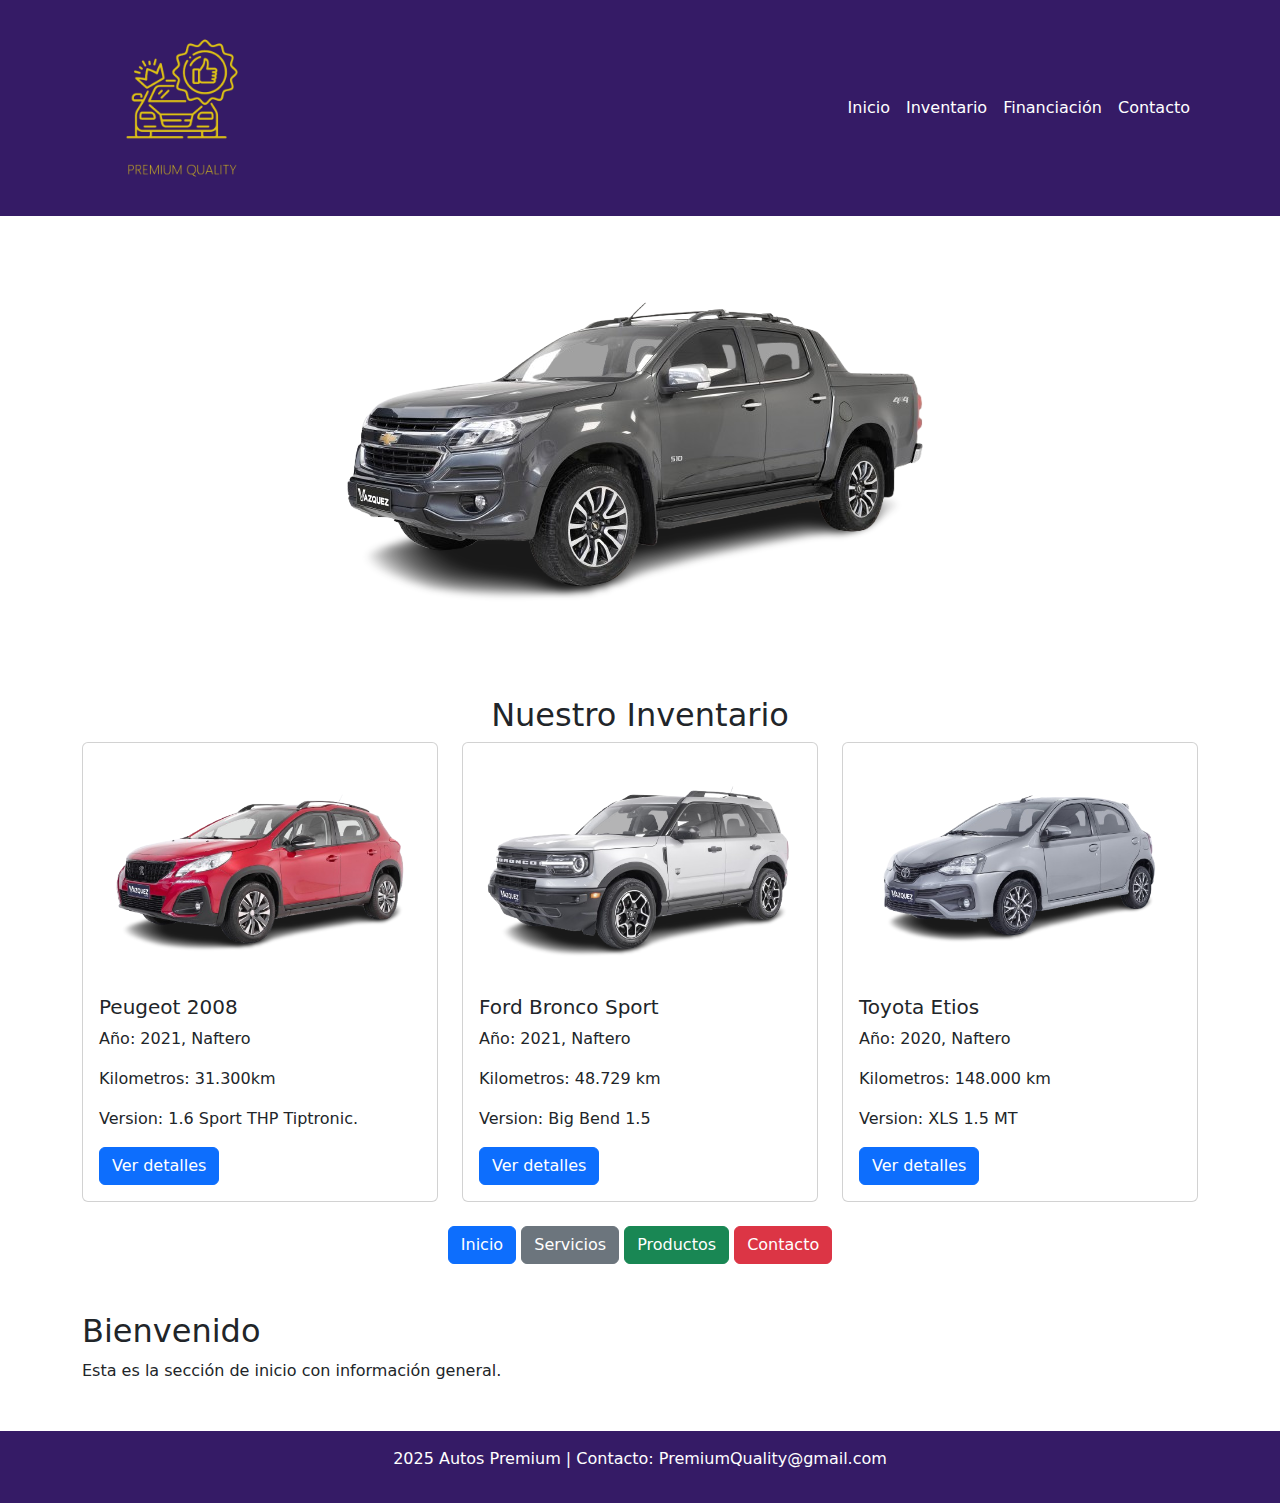
<file: index.html>
<html lang="es">
<head>
    <meta charset="UTF-8">
    <meta name="viewport" content="width=device-width, initial-scale=1">
    <title>Concesionaria Autos Premium</title>
    <!-- Agregar Bootstrap -->
    <link href="https://cdn.jsdelivr.net/npm/bootstrap@5.3.0/dist/css/bootstrap.min.css" rel="stylesheet">
    <!-- Enlazar CSS externo -->
    <style>
        /* Cambiar color del texto de los enlaces a blanco */
        .navbar-nav .nav-link {
            color: white !important;
        }
    </style>


</head>
<body>

    <!-- Barra de navegación -->
    <nav class="navbar navbar-expand-lg navbar-dark " style="background-color: #351b66;">
        <div class="container">
            
            <img src="logos/logo_amarillo.png"  style="width: 200px; height: 200px; border-radius: 50%;" >
            <button class="navbar-toggler" type="button" data-bs-toggle="collapse" data-bs-target="#navbarNav">
                <span class="navbar-toggler-icon"></span>
            </button>
            <div class="collapse navbar-collapse" id="navbarNav">
                <ul class="navbar-nav ms-auto">
                    <li class="nav-item"><a class="nav-link" href="#">Inicio</a></li>
                    <li class="nav-item"><a class="nav-link" href="#">Inventario</a></li>
                    <li class="nav-item"><a class="nav-link" href="#">Financiación</a></li>
                    <li class="nav-item"><a class="nav-link" href="#">Contacto</a></li>
                </ul>
            </div>
        </div>
    </nav>

    <!-- Carrusel de imágenes -->
     <center>
    <div id="carouselExample" class="carousel slide mt-4" data-bs-ride="carousel">
        <div class="carousel-inner">
            <div class="carousel-item active">
                <img src="imagenes/S10-2-removebg-preview.png" class="d-block w-35" alt="Auto 1">
            </div>
            <div class="carousel-item">
                <img src="imagenes/Fiorino-9-removebg-preview.png" class="d-block w-35" alt="Auto 2">
            </div>
            <div class="carousel-item">
                <img src="imagenes/3-96-removebg-preview.png" class="d-block w-35" alt="Auto 3">
            </div>
        </div>
    </div>
      </center>
    <!-- Sección de inventario -->
    <div class="container mt-5">
        <h2 class="text-center">Nuestro Inventario</h2>
        <div class="row">
            <div class="col-md-4">
                <div class="card">
                    <img src="imagenes/DSC_6153-scaled-removebg-preview.png" class="card-img-top" alt="Auto 1">
                    <div class="card-body">
                        <h5 class="card-title">Peugeot 2008</h5>
                        <p class="card-text">Año: 2021, Naftero</p>
                        <p class="card-text">Kilometros: 31.300km</p>
                        <p class="card-text">Version: 1.6 Sport THP Tiptronic.</p>
                        <a href="#" class="btn btn-primary">Ver detalles</a>
                    </div>
                </div>
            </div>
            <div class="col-md-4">
                <div class="card">
                    <img src="imagenes/Bronco-3-scaled-removebg-preview.png" class="card-img-top" alt="Auto 2">
                    <div class="card-body">
                        <h5 class="card-title">Ford Bronco Sport</h5>
                        <p class="card-text">Año: 2021, Naftero</p>
                        <p class="card-text">Kilometros: 48.729 km</p>
                        <p class="card-text">Version: Big Bend 1.5</p>
                        <a href="#" class="btn btn-primary">Ver detalles</a>
                    </div>
                </div>
            </div>
            <div class="col-md-4">
                <div class="card">
                    <img src="imagenes/Etios-3-4-scaled-removebg-preview.png" class="card-img-top" alt="Auto 3">
                    <div class="card-body">
                        <h5 class="card-title">Toyota Etios</h5>
                        <p class="card-text">Año: 2020, Naftero</p>
                        <p class="card-text">Kilometros: 148.000 km</p>
                        <p class="card-text">Version: XLS 1.5 MT</p>
                        <a href="#" class="btn btn-primary">Ver detalles</a>
                    </div>
                </div>
            </div>
        </div>
    </div>
    <!-- Sección de Contenedor menu de abajo -->

    <div class="container text-center mt-4">
        <button class="btn btn-primary" onclick="mostrarSeccion('inicio')">Inicio</button>
        <button class="btn btn-secondary" onclick="mostrarSeccion('servicios')">Servicios</button>
        <button class="btn btn-success" onclick="mostrarSeccion('productos')">Productos</button>
        <button class="btn btn-danger" onclick="mostrarSeccion('contacto')">Contacto</button>
    </div>

    <div class="container mt-5">
        <div id="inicio" class="seccion">
            <h2>Bienvenido</h2>
            <p>Esta es la sección de inicio con información general.</p>
        </div>

        <div id="servicios" class="seccion">
            <h2>Nuestros Servicios</h2>
            <p>Ofrecemos mantenimiento, asesoría y más.</p>
        </div>

        <div id="productos" class="seccion">
            <h2>Productos Disponibles</h2>
            <p>Aquí puedes ver nuestro catálogo de productos.</p>
        </div>

        <div id="contacto" class="seccion">
            <h2>Contáctanos</h2>
            <p>Déjanos tu mensaje y te responderemos pronto.</p>
            <form>
                <input type="text" class="form-control" placeholder="Nombre">
                <input type="email" class="form-control mt-2" placeholder="Correo Electrónico">
                <textarea class="form-control mt-2" placeholder="Mensaje"></textarea>
                <button class="btn btn-success mt-3">Enviar</button>
            </form>
        </div>
    </div>

    <script>
        function mostrarSeccion(id) {
            document.querySelectorAll('.seccion').forEach(seccion => {
                seccion.style.display = 'none';
            });

            document.getElementById(id).style.display = 'block';
        }

        mostrarSeccion('inicio'); // Muestra "Inicio" al cargar la página
    </script>

    <!-- Pie de página -->
    <footer class=" text-white text-center p-3 mt-5" style="background-color: #351b66;">
        <p> 2025 Autos Premium | Contacto: PremiumQuality@gmail.com</p>
    </footer>

    <!-- Agregar Bootstrap JS -->
    <script src="https://cdn.jsdelivr.net/npm/bootstrap@5.3.0/dist/js/bootstrap.bundle.min.js"></script>

</body>
</html>
</file>
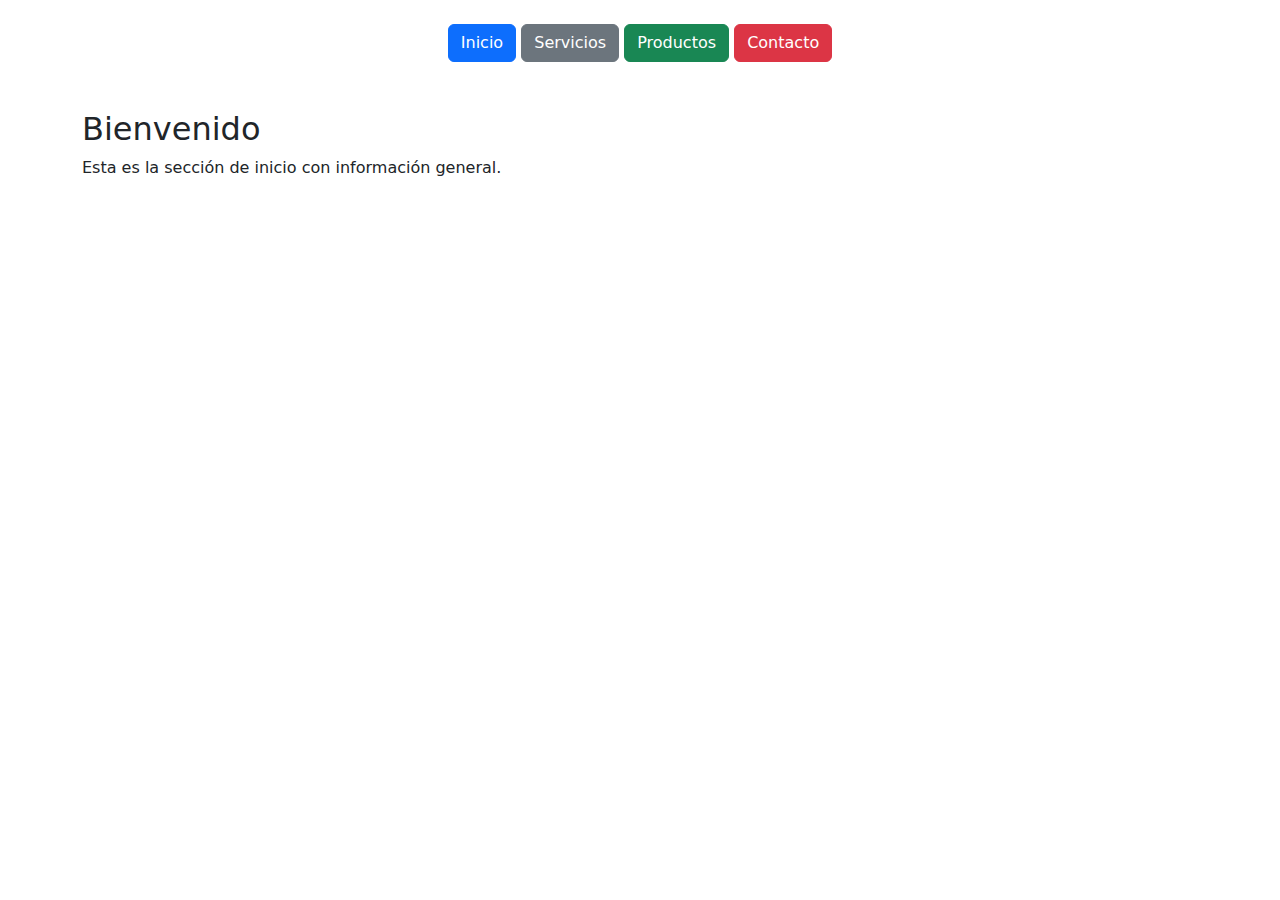
<file: ejemplo display.html>
<!DOCTYPE html>
<html lang="es">
<head>
    <meta charset="UTF-8">
    <meta name="viewport" content="width=device-width, initial-scale=1.0">
    <title>Página Interactiva</title>
    <link href="https://cdn.jsdelivr.net/npm/bootstrap@5.3.0/dist/css/bootstrap.min.css" rel="stylesheet">
    <style>
        .seccion { display: none; } /* Oculta todas las secciones por defecto */
    </style>
</head>
<body>

    <div class="container text-center mt-4">
        <button class="btn btn-primary" onclick="mostrarSeccion('inicio')">Inicio</button>
        <button class="btn btn-secondary" onclick="mostrarSeccion('servicios')">Servicios</button>
        <button class="btn btn-success" onclick="mostrarSeccion('productos')">Productos</button>
        <button class="btn btn-danger" onclick="mostrarSeccion('contacto')">Contacto</button>
    </div>

    <div class="container mt-5">
        <div id="inicio" class="seccion">
            <h2>Bienvenido</h2>
            <p>Esta es la sección de inicio con información general.</p>
        </div>

        <div id="servicios" class="seccion">
            <h2>Nuestros Servicios</h2>
            <p>Ofrecemos mantenimiento, asesoría y más.</p>
        </div>

        <div id="productos" class="seccion">
            <h2>Productos Disponibles</h2>
            <p>Aquí puedes ver nuestro catálogo de productos.</p>
        </div>

        <div id="contacto" class="seccion">
            <h2>Contáctanos</h2>
            <p>Déjanos tu mensaje y te responderemos pronto.</p>
            <form>
                <input type="text" class="form-control" placeholder="Nombre">
                <input type="email" class="form-control mt-2" placeholder="Correo Electrónico">
                <textarea class="form-control mt-2" placeholder="Mensaje"></textarea>
                <button class="btn btn-success mt-3">Enviar</button>
            </form>
        </div>
    </div>

    <script>
        function mostrarSeccion(id) {
            document.querySelectorAll('.seccion').forEach(seccion => {
                seccion.style.display = 'none';
            });

            document.getElementById(id).style.display = 'block';
        }

        mostrarSeccion('inicio'); // Muestra "Inicio" al cargar la página
    </script>

    <script src="https://cdn.jsdelivr.net/npm/bootstrap@5.3.0/dist/js/bootstrap.bundle.min.js"></script>

</body>
</html>
</file>
